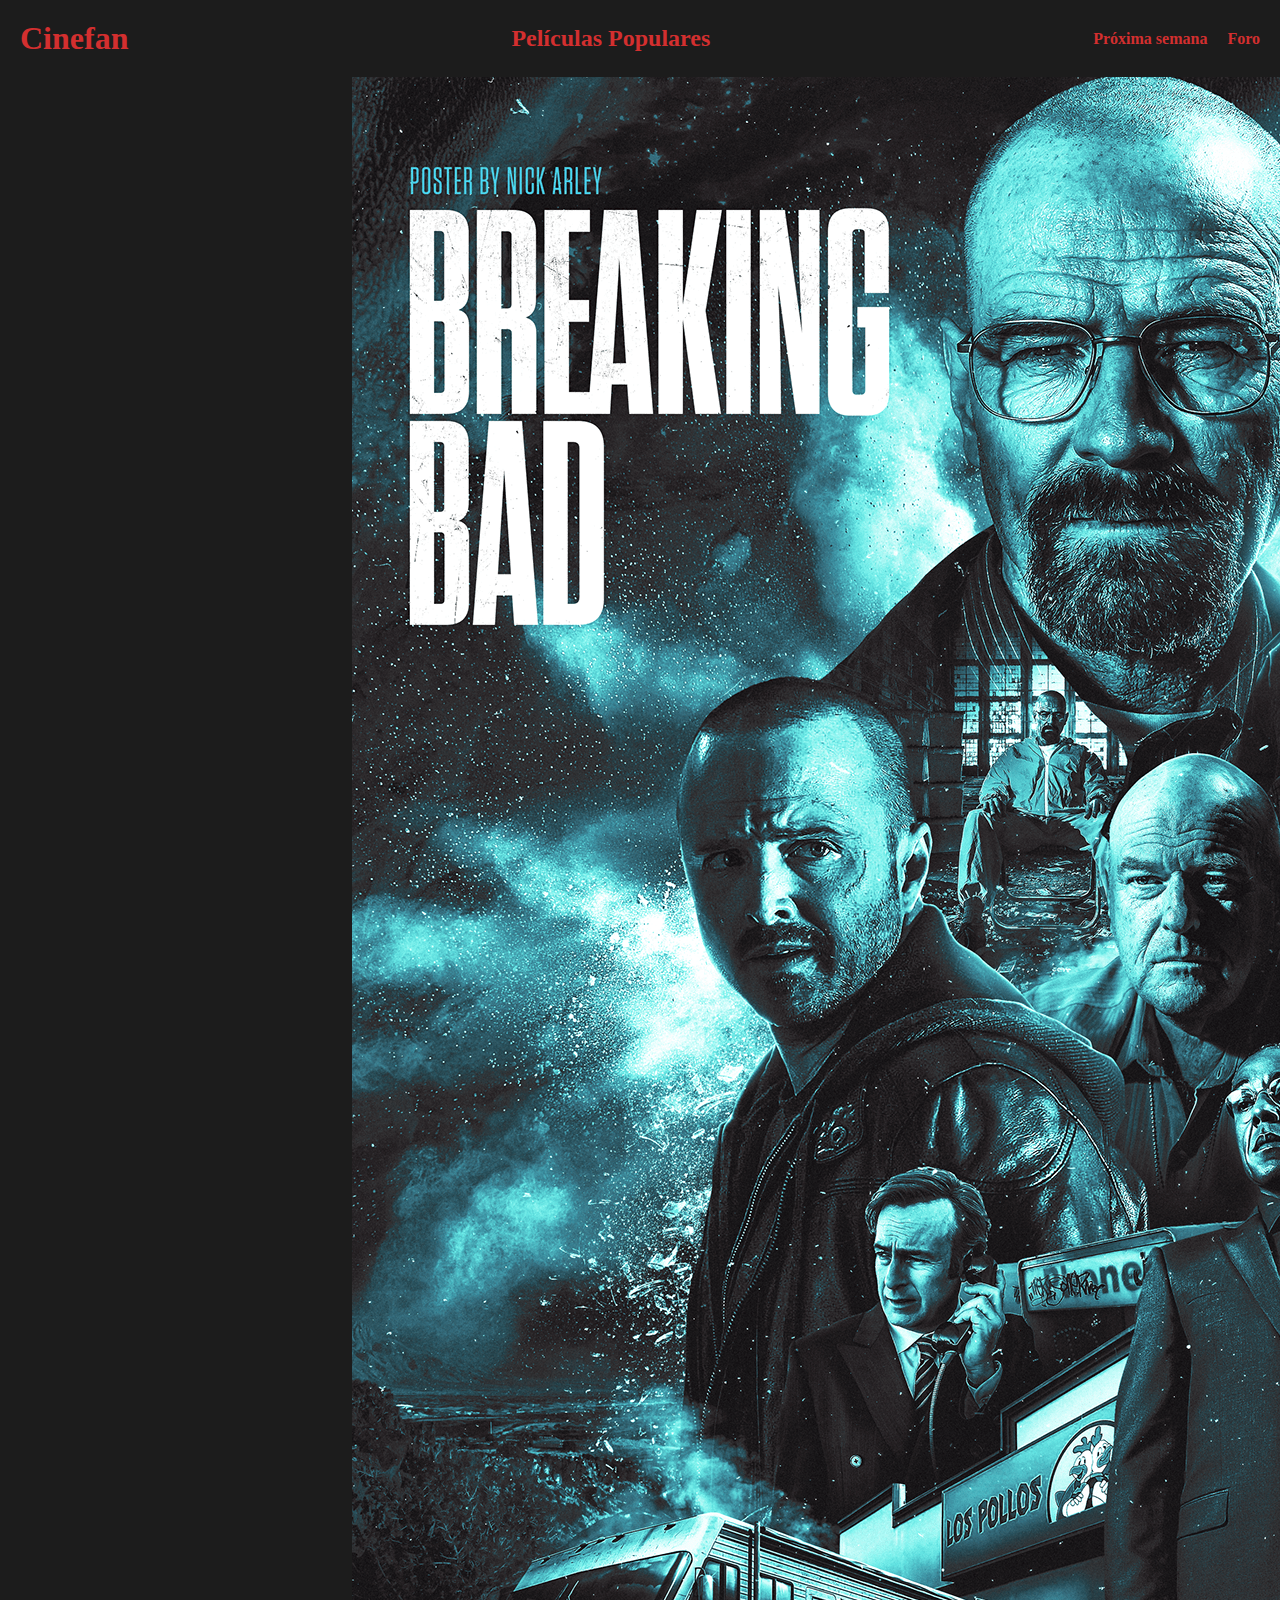
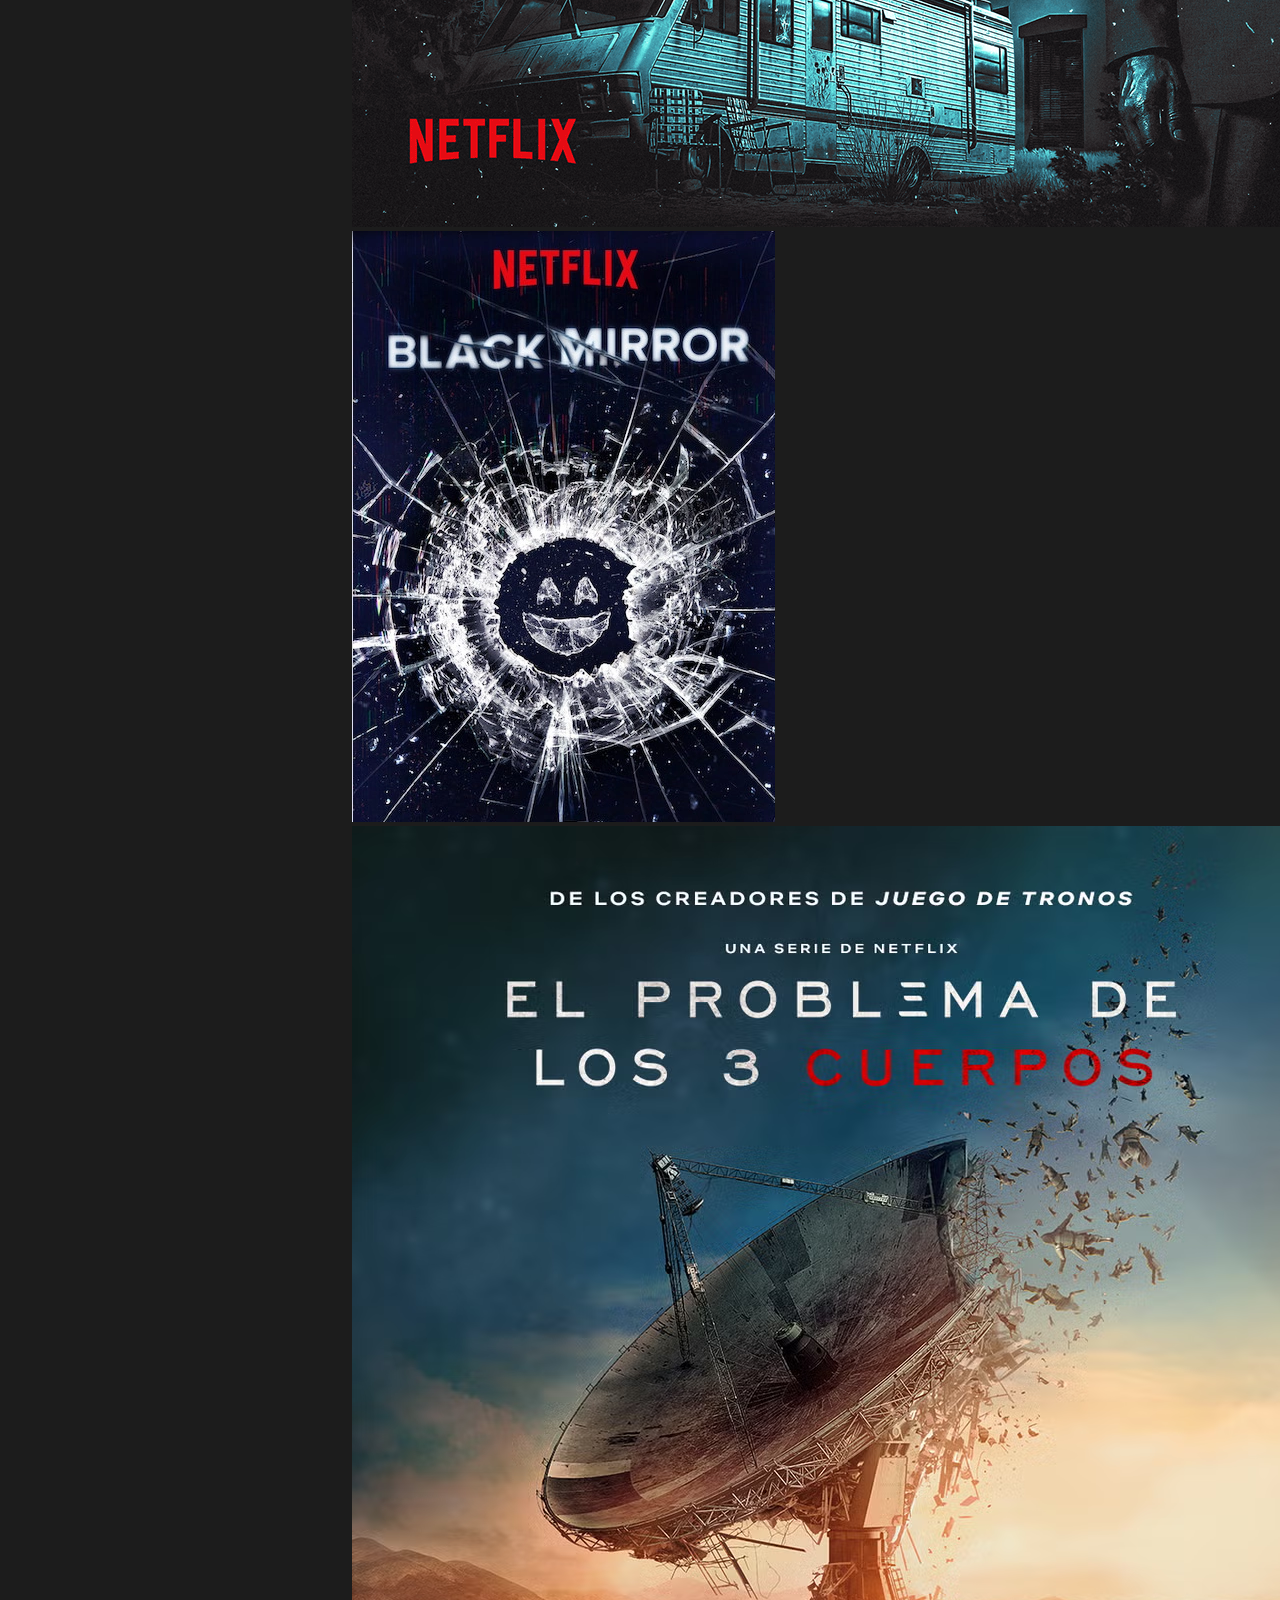
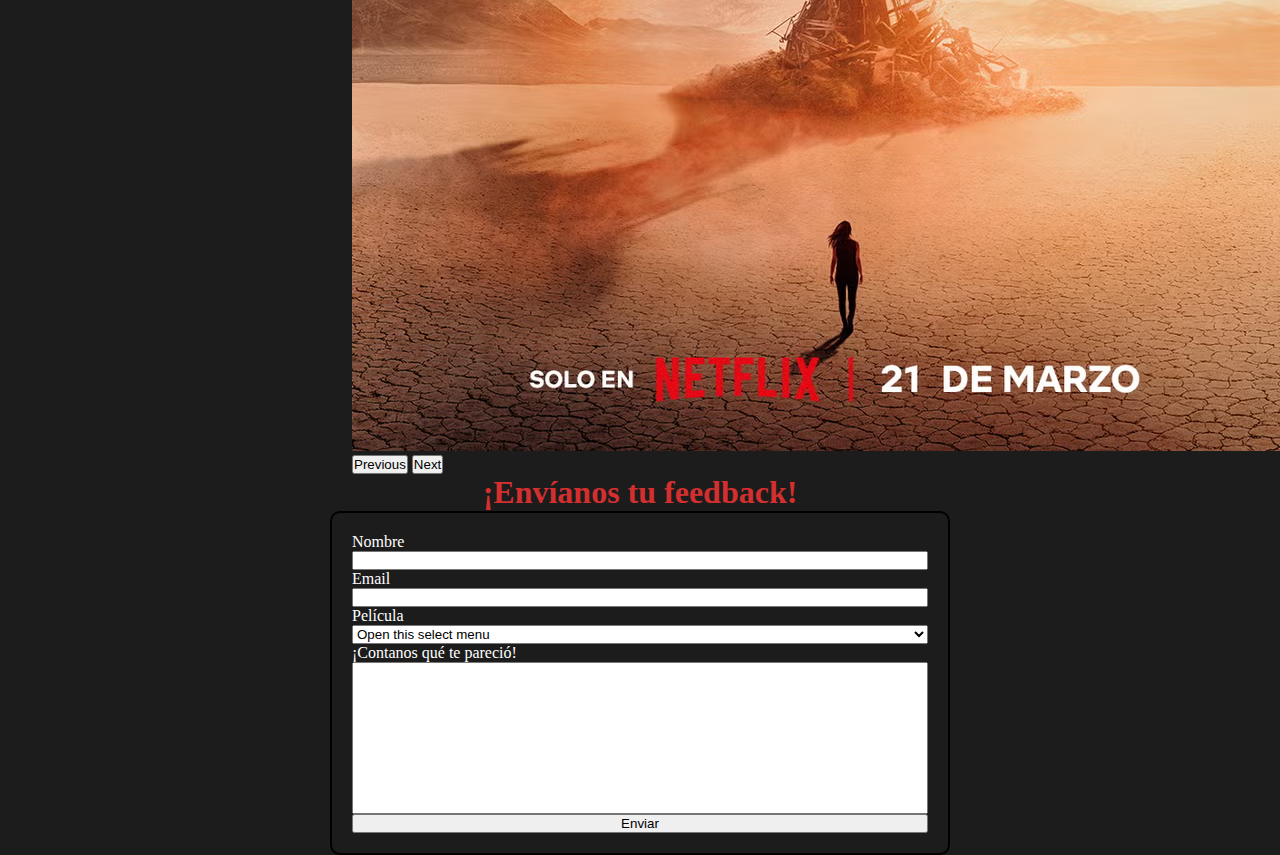
<file: index.html>
<!DOCTYPE html>
<html lang="en">
<head>
    <meta charset="UTF-8">
    <meta name="viewport" content="width=device-width, initial-scale=1.0">
    <link href="https://cdn.jsdelivr.net/npm/bootstrap@5.3.5/dist/css/bootstrap.min.css" rel="stylesheet" integrity="sha384-SgOJa3DmI69IUzQ2PVdRZhwQ+dy64/BUtbMJw1MZ8t5HZApcHrRKUc4W0kG879m7" crossorigin="anonymous">
    <link href="style.css" rel="stylesheet">
    <title>CineFan</title>
</head>
<body id="grid_container">
    <header>
    <h1 class="txt">Cinefan</h1>
    <h2 class="txt">Películas Populares</h2>
        <nav>
            <a href="pages/pool.html" class="nav__a" target="_blank" rel="noopener">Próxima   semana</a>
            <a href="pages/foro.html" class="nav__a" target="_blank" rel="noopener">Foro</a>
        </nav>
    </header>
    <section id="carouselExample" class="carousel slide">
    <article class="carousel-inner">
        <div class="carousel-item active">
        <img src="assets/br.png" class="d-block w-100" alt="banner 1">
        </div>
        <div class="carousel-item">
        <img src="assets/Black_Mirror.png" class="d-block w-100" alt="banner 2">
        </div>
        <div class="carousel-item">
        <img src="assets/carouselitem.png" class="d-block w-100" alt="banner 3">
        </div>
    </article>

    <button class="carousel-control-prev" type="button" data-bs-target="#carouselExample" data-bs-slide="prev">
        <span class="carousel-control-prev-icon" aria-hidden="true"></span>
        <span class="visually-hidden">Previous</span>
    </button>

    <button class="carousel-control-next" type="button" data-bs-target="#carouselExample" data-bs-slide="next">
        <span class="carousel-control-next-icon" aria-hidden="true"></span>
        <span class="visually-hidden">Next</span>
    </button>
    </section>

    <div class="form_container">
    <h1 class="foo__h1">¡Envíanos tu feedback!</h1>
    <form class="form-reseña" action="">
        <label class="form-reseña__label">Nombre</label>
        <input class="form-reseña__input" type="text">

        <label class="form-reseña__label">Email</label>
        <input class="form-reseña__input" type="email">

        <label class="form-reseña__label">Película</label>
        <select class="form-select" aria-label="Default select example">
        <option selected>Open this select menu</option>
        <option value="1">Breaking Bad</option>
        <option value="2">Black Mirror</option>
        <option value="3">El secreto de los 3 cuerpos</option>
        </select>

        <label class="form-reseña__label">¡Contanos qué te pareció!</label>
        <textarea class="form-reseña--feedback" type="text"></textarea>

        <button type="submit" class="form-reseña__button">Enviar</button>
    </form>
    </div>

    <footer class="foo">
    </footer>

    <script src="https://cdn.jsdelivr.net/npm/bootstrap@5.3.5/dist/js/bootstrap.bundle.min.js" integrity="sha384-k6d4wzSIapyDyv1kpU366/PK5hCdSbCRGRCMv+eplOQJWyd1fbcAu9OCUj5zNLiq" crossorigin="anonymous"></script>
</body>
</html>
</file>
<file: style.css>
* {
    margin:0;
    padding:0;
}

body {
    background-color:#1c1c1c;
    color:#ffffff;
}

.grid_container {
    display: grid;
    grid-template-columns:3fr;
    grid-template-areas: "header header nav"
                         "section section section"
                         "footer footer footer";
}

header {
    display:flex;
    grid-area: header;
    padding: 20px;
    gap:20px;
    align-items:center;
    justify-content: space-between;
}

.txt {
    color:#d32f2f;
}

nav {
    display: flex;
    align-items: center;
    grid-area: nav;
    gap:20px;
}
.nav__a{
    color: #ffffff;
    font-weight: 600;
    text-decoration: none;
    align-items: end;
    color:#d32f2f;
}

.nav__a:hover {
    text-decoration:underline;
    color: red;
}

.form__button svg {
    position:absolute;
    right:10px;
    top:50%
    translatey(-50%)
}

section {
    grid-area:section;
}

#carouselExample {
    margin-left:auto;
    margin-right:auto;
    width:100%;
    max-width:45%;
}

footer {
    grid-area:foo;
}

.form_container h1{
    text-align:center;
    color:#d32f2f;
}

.form-reseña {
    display:flex;
    flex-direction: column;
    padding:1.25rem;
    border:.125rem solid #000000;
    border-radius:10px;
    margin-left:auto;
    margin-right:auto;
    width:100%;
    max-width:45%;
}

input:focus {
    background-color:whitesmoke;
}

.form-reseña--feedback {
    resize:none;
    height:150px;
    overflow-y:auto;
}

.form-reseña__button:hover {
    color:blue;
}


@media (max-width:576px) {
    .link_cont {
        gap:5px;
    }
}
</file>
